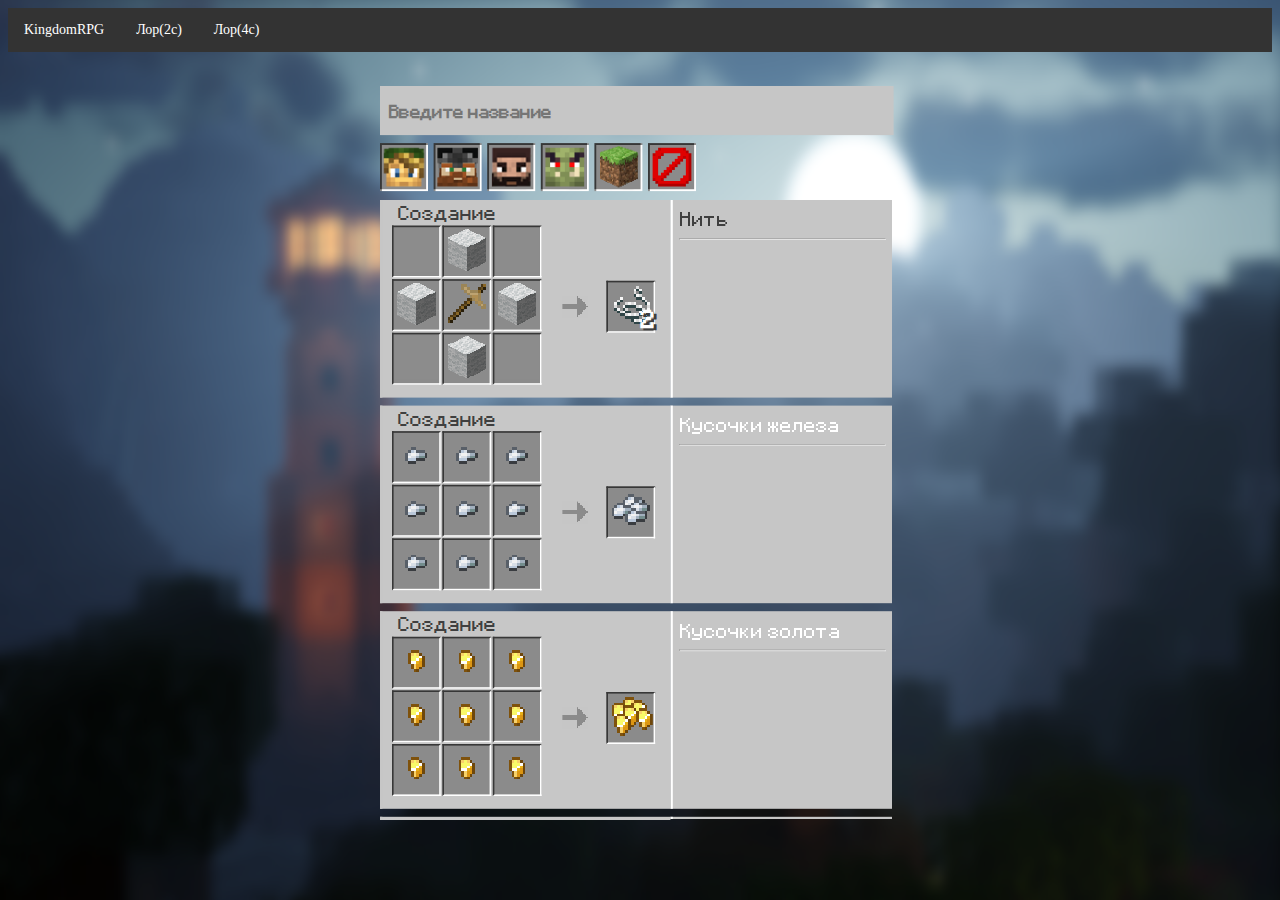
<file: index.html>
<!DOCTYPE html>
<html lang="en">

<head>
    <meta charset="UTF-8">
    <meta http-equiv="X-UA-Compatible" content="IE=edge">
    <link rel="stylesheet" href="main.css">
    <!-- <link rel="stylesheet" href="main.css"> -->
    <title>Wiki Kingdom RPG</title>
    <script src="./js/items.js"></script>
    <script src="./js/crafts.js"></script>
</head>

<body>
    <nav>
        <ul class="uln">
            <li class="lin"><a>KingdomRPG</a></li>
            <li class="lin"><a class="btn" href="https://docs.google.com/document/d/1fxgkwV-ehQoPE9J8gdfKz5yo6t4uZZK6unsfs9jWECQ/preview">Лор(2с)</a></li>
			<li class="lin"><a class="btn" href="https://docs.google.com/document/d/14v6IVsplpZSFql72rw3ZvgunGhtNhZPa69qjZuMgkYk/preview">Лор(4с)</a></li>
          </ul>
    </nav>
    <div class="main">
        <div class="search">
            <div class="searchBar">
                <input type="text" id="input" class="input" placeholder="Введите название"/>
				<div class="searchBarButton">
                <button class="transparentbutton" title="Эльфы" style="background-image: url('./img/elf.png')" onclick="filter('elf')"></button>
                <button class="transparentbutton" title="Дварфы" style="background-image: url('./img/gnom.png')" onclick="filter('dwarf')"></button>
                <button class="transparentbutton" title="Люди" style="background-image: url('./img/jakal.png')" onclick="filter('people')"></button>
                <button class="transparentbutton" title="Орки" style="background-image: url('./img/orc.png')" onclick="filter('orc')"></button>
				<button class="transparentbutton" title="Майнкрафт" style="background-image: url('./img/minecraft.png')" onclick="filter('minecraft')"></button>
                <button class="transparentbutton" title="Все" style="background-image: url('./img/bar.png')" onclick="filter(null)"></button>
				</div>
			</div>
            <div class="scroll" id="craftlist">

            </div>
        </div>
    </div>
    <div class="hoverItem" style="display: none;" id="hover">
    </div>
</body>
<script>
    var filterGroup = null;
        function filter(param) {
            sound();
            filterGroup = param;
            sortCrafts();
        }
        function startSearch(ingreedient, output) {
            document.getElementById("input").value = ingreedient + "|" + output;
            filterGroup = null;
            sortCrafts();
        }
        function sortCrafts() {
            filterGroup;
            let search = document.querySelector('#input').value.toLowerCase().trim();
            let list = document.querySelectorAll('.search .block');
            list.forEach(elem => {
                if ((!filterGroup || elem.getAttribute("content") == filterGroup/* || elem.getAttribute("content") == "minecraft"*/ || elem.getAttribute("content") == "all") && elem.innerText.toLowerCase().search(search) != -1) {
                    elem.classList.remove('hide');
                } else {
                    elem.classList.add('hide');
                }
            });
        }
        window.onload = () => {
            let input = document.querySelector('#input');
            input.oninput = sortCrafts;
        }
        function sound() {
            var audio = new Audio(); // Создаём новый элемент Audio
            audio.src = 'minecraft_click.mp3'; // Указываем путь к звуку "клика"
            audio.play();
        }
        document.addEventListener('mousemove', function (e) {
            hover(e);
        });
        //craftlist
        document.getElementById("craftlist").addEventListener("scroll", function (e) {
            hover(null);
        });
        function hover(e) {
            if (e == null) {
                document.querySelector('#input').value = "";
                document.getElementById("hover").style.display = "none";
                return;
            }
            let itemID = e.target.getAttribute("item");
            if (itemID == "null" || itemID == null) {
                document.getElementById("hover").style.display = "none";
                return;
            } else {
                if (!items[itemID]) return;
                document.getElementById("hover").style.display = "block";
            }

            let name = `<p class='itemNameHover'>${items[itemID].name}</p>`;
            if (items[itemID].lore) {
                items[itemID].lore.forEach(e => {
                    name += "<p>" + ((e == "") ? "&nbsp;" : e) + "</p>";
                });
            }
            let hover = document.getElementById("hover");
            hover.innerHTML = name;
            hover.style.top = (e.pageY - 30) + "px";
            hover.style.left = (e.pageX + 20) + "px";
        }
        normalCraftManager();

        function normalCraftManager() {
            crafts.forEach(e => {
                if (e.type == "normal") {
                    addNewCraft(e);
                } else if (e.type == "furnace") {
                    addNewFurnaceCraft(e);
                } else if (e.type == "hammer") {
                    addNewHammerCraft(e);
                } else if (e.type == "itemframe") {
                    addNewItemFrameCraft(e);
                }
            });
        }

    function addNewHammerCraft(craft) {
        let newCraft = document.createElement("div");
        newCraft.classList.add("block");
        newCraft.setAttribute("content", craft.group);
        if (items[craft.id] == null) {
            console.log("Unknown ITEM: " + craft.id);
            return;
        }
        if (items[craft.craft.first] == null) {
            console.log("Unknown ITEM: " + JSON.stringify(craft.craft.first));
            return;
        }
        if (items[craft.craft.second] == null) {
            console.log("Unknown ITEM: " + JSON.stringify(craft.craft.second));
            return;
        }
        var oneCraft = `
                <th class="air"></th>
                <th class="air"></th>
                <th class="air"></th>
                <tr>`;

        function applyItem(item) {
            let el = item;
            var onClick = "";
            if (el != null && el.search("Minecraft") == -1) {
                try {
                    onClick = `startSearch('${(items[el].name).replace(/<span.*>(.*)<\/span>/, "$1")}','${(items[craft.id].name).replace(/<span.*>(.*)<\/span>/, "$1")}')`;
                } catch (e) {
                    console.log(e);
                    console.log(el);
                    console.log(craft.id);
                }

            }
            try {
                oneCraft += `<td class="craftItem" onclick="${onClick}" item="${el}"><img src="${(el == null) ? "./img/items/air.png" : items[el].image}" alt=""></td>`;
            } catch (e) {
                console.log("Unknown ITEM: " + el);
            }
        }
        applyItem(craft.craft.first);
        oneCraft += `<td class="plus"></td>`;
        applyItem(craft.craft.second);


        oneCraft += `</tr>
                <tr>
                <th class="air"></th>
                <th class="air"></th>
                <th class="air"></th>
                </tr>`;

        if (items[craft.id] == null) {
            console.log("Unknown ITEM: " + craft.id);
            return;
        }
        var textLore = "";
        var loreItems = items[craft.id].lore;
        for (var i in loreItems)
            textLore = (textLore === "" ? "" : (textLore + "<br>")) + loreItems[i];
        newCraft.innerHTML = `<div class="hammer">
                                <div>
                                    <a>Кузнечный стол</a>
                                </div>
                                <div class="windowCraft">
                                    <table class="craftIcon" id="${craft.id}">
                                        ${oneCraft}
                                    </table>
                                </div>

                                <div class="outframe">
                                    <table>
                                        <tr>
                                            <th class="nonew"></th>
                                            <th class="air"></th>
                                            <th class="nonew"></th>
                                            <th class="air"></th>
                                        </rt>
                                        <tr>
                                            <th class="nonew"></th>
                                            <th class="arrow"></th>
                                            <th class="nonew"></th>
                                            <th class="craftItem" item="${craft.id}"><img src="${items[craft.id].image}" alt="">${craft.count > 1 ? "<span class='count'>" + craft.count + "</span>" : ""}</th>
                                        </rt>
                                        <tr>
                                            <th class="nonew"></th>
                                            <th class="air"></th>
                                            <th class="nonew"></th>
                                            <th class="air"></th>
                                        </rt>
                                    </table>
                                </div>
                            </div>
                  <div class="texthammer">
                    <li>${items[craft.id].name}</li>
                    <hr>
                        <p>${textLore}
                  </div>
                </div>
            `
        document.getElementById("craftlist").append(newCraft);
    }

    function addNewItemFrameCraft(craft) {
        let newCraft = document.createElement("div");
        newCraft.classList.add("block");
        newCraft.setAttribute("content", craft.group);
        if (items[craft.id] == null) {
            console.log("Unknown ITEM: " + craft.id);
            return;
        }
        if (items[craft.craft] == null) {
            console.log("Unknown ITEM: " + craft.craft);
            return;
        }
        var oneCraft = `
                <th class="air"></th>
                <th class="air"></th>
                <tr>`;

        function applyItem(item) {
            let el = item;
            var onClick = "";
            if (el != null && el.search("Minecraft") == -1) {
                try {
                    onClick = `startSearch('${(items[el].name).replace(/<span.*>(.*)<\/span>/, "$1")}','${(items[craft.id].name).replace(/<span.*>(.*)<\/span>/, "$1")}')`;
                } catch (e) {
                    console.log(e);
                    console.log(el);
                    console.log(craft.id);
                }

            }
            try {
                oneCraft += `<th class="craftItem" onclick="${onClick}" item="${el}"><img src="${(el == null) ? "./img/items/air.png" : items[el].image}" alt=""></th>`
            } catch (e) {
                console.log("Unknown ITEM: " + el);
            }
        }
        oneCraft += `<th class="air"></th>`;
        applyItem(craft.craft);


        oneCraft += `</tr>
                <tr>
                <th class="air"></th>
                <th class="air"></th>
                </tr>`;

        if (items[craft.id] == null) {
            console.log("Unknown ITEM: " + craft.id);
            return;
        }
        var textLore = "";
        var loreItems = items[craft.id].lore;
        for (var i in loreItems)
            textLore = (textLore === "" ? "" : (textLore + "<br>")) + loreItems[i];
        newCraft.innerHTML = `<div class="itemFrame">
                                <div>
                                    <a>Рамка</a>
                                </div>
                                <div class="windowCraft">
                                    <table class="craftIcon" id="${craft.id}">
                                        ${oneCraft}
                                    </table>
                                </div>

                                <div class="outframe">
                                    <table>
                                        <tr>
                                            <th class="nonew"></th>
                                            <th class="air"></th>
                                            <th class="nonew"></th>
                                            <th class="air"></th>
                                        </rt>
                                        <tr>
                                            <th class="nonew"></th>
                                            <th class="arrow"></th>
                                            <th class="nonew"></th>
                                            <th class="craftItem" item="${craft.id}"><img src="${items[craft.id].image}" alt="">${craft.count > 1 ? "<span class='count'>" + craft.count + "</span>" : ""}</th>
                                        </rt>
                                        <tr>
                                            <th class="nonew"></th>
                                            <th class="air"></th>
                                            <th class="nonew"></th>
                                            <th class="air"></th>
                                        </rt>
                                    </table>
                                </div>
                            </div>
                  <div class="textframe">
                    <li>${items[craft.id].name}</li>
                    <hr>
                        <p>${textLore}
                  </div>
                </div>
            `
        document.getElementById("craftlist").append(newCraft);
    }

    function addNewFurnaceCraft(craft) {
        let newCraft = document.createElement("div");
        newCraft.classList.add("block");
        newCraft.setAttribute("content", craft.group);
        if (items[craft.id] == null) {
            console.log("Unknown ITEM: " + craft.id);
            return;
        }
        if (items[craft.craft] == null) {
            console.log("Unknown ITEM: " + craft.craft);
            return;
        }
        try {
            var search = `startSearch('${items[craft.id].name.replace(/<span.*>(.*)<\/span>/, "$1")}','${items[craft.craft].name.replace(/<span.*>(.*)<\/span>/, "$1")}')`
            newCraft.innerHTML = `<div class="furnace">
                    <div class="cname"><a>Переплавка</a></div>
                    <table>
                        <tr>
                            <th class="air"></th>
                            <th class="craftItem" onclick="${search}" item="${craft.craft}"><img src="${items[craft.craft].image}"></th>
                            <th class="nonew"></th>
                            <th class="air"></th>
                            <th class="nonew"></th>
                            <th class="air"></th>
                        </tr>
                        <tr>
                            <th class="air"></th>
                            <th class="fire"></th>
                            <th class="nonew"></th>
                            <th class="arrow"></th>
                            <th class="nonew"></th>
                            <th class="craftItem" item="${craft.id}"><img src="${items[craft.id].image}" alt="">${craft.count > 1 ? "<span class='count'>" + craft.count + "</span>" : ""}</th>
                        </tr>
                        <tr>
                            <th class="air"></th>
                            <th class="craftItem"><img src="./img/items/coal.png"></th>
                            <th class="nonew"></th>
                            <th class="air"></th>
                            <th class="nonew"></th>
                            <th class="air"></th>
                        </tr>
                    </table>
                    </div>
                  <div class="textfurnace">
                    <li>${items[craft.id].name}</li>
                    <hr>
                      <p>
                                ${"Время переплавки: " + Math.floor(craft.cooktime / 20) + 'с'}
                      </p>${(craft.blastingtime > 0) ? ("<p>Время в плавильни: " + Math.floor(craft.blastingtime / 20) + "c</p>") : ""}
                  </div>
                </div>
            `} catch (e) {
            console.log(craft.id);

        }
        document.getElementById("craftlist").append(newCraft);
    }

    function addNewCraft(craft) {
        let newCraft = document.createElement("div");
        newCraft.classList.add("block");
        newCraft.setAttribute("content", craft.group);
        var oneCraft = ""
        for (var i = 0; i < 3; i++) {
            oneCraft += "<tr>";
            for (var j = 0; j < 3; j++) {
                if (craft.crafts[0][i]) {
                    let el = craft.crafts[0][i][j];
                    var onClick = "";
                    if (el != null && el.search("Minecraft") == -1) {
                        try {
                            onClick = `startSearch('${(items[el].name).replace(/<span.*>(.*)<\/span>/, "$1")}','${(items[craft.id].name).replace(/<span.*>(.*)<\/span>/, "$1")}')`;
                        } catch (e) {
                            console.log(e);
                            console.log(el);
                            console.log(craft.id);
                        }

                    }
                    try {
                        if (el == null) {
                            oneCraft += `<th class="none" onclick="${onClick}" item="${el}"><img src="./img/empty.png" alt=""></th>`
                        } else {
                            oneCraft += `<th class="craftItem" onclick="${onClick}" item="${el}"><img src="${items[el].image}" alt=""></th>`
                        }
                    } catch (e) {
                        0
                        console.log("Unknown ITEM: " + el);
                    }

                }
            }
            oneCraft += "</tr>"
        }

        if (craft.crafts.length > 1) {
            setInterval(() => {
                update(craft, craft.crafts);
            }, 2000);
        }
        if (items[craft.id] == null) {
            console.log("Unknown ITEM: " + craft.id);
            return;
        }
        var textLore = "";
        var loreItems = items[craft.id].lore;
        for (var i in loreItems)
            textLore = (textLore === "" ? "" : (textLore + "<br>")) + loreItems[i];
        newCraft.innerHTML = `<div class="workbench">
                                <div>
                                    <a>Создание</a>
                                </div>
                                <div class="windowCraft">
                                    <table class="craftIcon" id="${craft.id}">
                                        ${oneCraft}
                                    </table>
                                </div>
                                <div class="out">
                                    <table>
                                        <tr>
                                            <th class="nonew"></th>
                                            <th class="air"></th>
                                            <th class="nonew"></th>
                                            <th class="air"></th>
                                        </rt>
                                        <tr>
                                            <th class="nonew"></th>
                                            <th class="arrow"></th>
                                            <th class="nonew"></th>
                                            <th class="craftItem" item="${craft.id}"><img src="${items[craft.id].image}" alt="">${craft.count > 1 ? "<span class='count'>" + craft.count + "</span>" : ""}</th>
                                        </rt>
                                        <tr>
                                            <th class="nonew"></th>
                                            <th class="air"></th>
                                            <th class="nonew"></th>
                                            <th class="air"></th>
                                        </rt>
                                    </table>
                                </div>

                            </div>
                  <div class="text">
                    <li>${items[craft.id].name}</li>
                    <hr>
                        <p>${textLore}
                  </div>
                </div>
            `
        document.getElementById("craftlist").append(newCraft);
    }

    var uIterator = 0;
    setInterval(() => {
        uIterator++;
    }, 4000);

    function update(craft, craftList) {
        let id = craft.id;
        let craftGrid = document.getElementById(id);
        let oneCraft = "";
        for (var i = 0; i < 3; i++) {
            oneCraft += "<tr>";
            for (var j = 0; j < 3; j++) {
                if (craftList[uIterator % craftList.length][i]) {
                    let el = craftList[uIterator % craftList.length][i][j];
                    var onClick = "";
                    if (el != null && el.search("Minecraft") == -1) {
                        onClick = `startSearch('${items[el].name.replace(/<span.*>(.*)<\/span>/, "$1")}','${items[craft.id].name.replace(/<span.*>(.*)<\/span>/, "$1")}')`;
                    }
                    try {
                        if (el == null) {
                            oneCraft += `<th class="none" onclick="${onClick}" item="${el}"><img src="./img/empty.png" alt=""></th>`
                        } else {
                            oneCraft += `<th class="craftItem" onclick="${onClick}" item="${el}"><img src="${items[el].image}" alt=""></th>`
                        }
                    } catch (e) {
                        console.log(el);
                    }
                }
            }

            oneCraft += "</tr>"
        }
        if (craftGrid) craftGrid.innerHTML = oneCraft;
    }
</script>

</html>
</file>
<file: main.css>
@font-face {
    font-family: Minecraftia-Regular; 
    src: url(Minecraftia-Regular.ttf);
}
body {
	
	background: #000 url(./img/bg.png) center 0 fixed;
    color: #000;
	background-repeat: no-repeat;
	background-size: 100% 100%;
}
.main {
    display: flex;
    justify-content: center;
    margin-top: 20px;
}
.block {
    width: 700px;
    height: 247px;
    margin-bottom: 10px;
}
.search{
	transform: scale(0.8, 0.8);
}
.none {
    height: 55px;
    width: 55px;
    border-color: #373737 #fff #fff #373737;
    border-style: solid;
    border-width: 2px;
    background-color: #8b8b8b;
    text-align: center;
}
.air {
    height: 55px;
    width: 55px;
}
.nonew {
    height: 55px;
    width: 5px;
}
.arrow {
    height: 55px;
    width: 55px;
    background-image: url(./img/arrow2.png);
    background-repeat: no-repeat;
    image-rendering: pixelated;
    background-position: center;
}
.fire {
    background-image: url(./img/fire.png);
    background-repeat: no-repeat;
    image-rendering: pixelated;
    background-position: center;
}
.plus {
    background-image: url(./img/u.png);
    background-repeat: no-repeat;
    image-rendering: pixelated;
    background-position: center;
}
.workbench {
    background-color: #c7c7c7;
    width: 340px;
	height: 237px;
    padding: 10px;
    padding-top: 0px;
    float: left;
    position: relative;
    background-size: cover;
    border-left: 3px solid #c6c6c6;
    z-index: 4;
}
.workbench a {
    font-family: Minecraftia-Regular;
    font-size: 20px;
    padding: 8px;
    color: #3f3f3f;
	
}
.workbench img {
    height: 55px;
    width: 55px;
    image-rendering: pixelated;
    pointer-events: none;
}
.furnace {
    background-color: #c7c7c7;
    width: 340px;
	height: 237px;
    padding: 10px;
    padding-top: 0px;
    float: left;
    position: relative;
    background-size: cover;
    border-left: 3px solid #c6c6c6;
    z-index: 4;
}
.furnace a {
   font-family: Minecraftia-Regular;
    font-size: 20px;
    padding: 8px;
    color: #3f3f3f;
}
.itemFrame {
    background-color: #c7c7c7;
    width: 340px;
    height: 225px;
    padding: 10px;
    float: left;
    position: relative;
    background-size: cover;
    border-left: 3px solid #c6c6c6;
    z-index: 4;
    margin-bottom: 10px;
}
.itemFrame a {
  font-family: Minecraftia-Regular;
    font-size: 20px;
    padding: 8px;
    color: #3f3f3f;
}
.hammer {
    background-color: #c7c7c7;
    width: 340px;
    height: 225px;
    padding: 10px;
    float: left;
    position: relative;
    background-size: cover;
    border-left: 3px solid #c6c6c6;
    z-index: 4;
    margin-bottom: 10px;
}
.hammer a {
    font-family: Minecraftia-Regular;
    font-size: 20px;
    padding: 8px;
    color: #3f3f3f;
}
.craftItem {
    height: 55px;
    width: 55px ;
    position: relative;
    text-align: center;
    background-color: #8b8b8b;
    border-color: #373737 #fff #fff #373737;
    border-style: solid;
    border-width: 2px;
    vertical-align: middle;
}
.craftItem img {
    height: 55px;
    width: 55px;
    pointer-events: none;
    image-rendering: pixelated;
}
.text {
    width: 277px;
    height: 247px;
    background-color: #c6c6c6;
    float: left;
    border-left-color:white;
    border-left-style: solid;
    border-left-width: 3px;
    box-sizing: border-box;
    list-style: none;
    font-family: Minecraftia-Regular;
    font-size: 20px;
    padding: 8px;
    color: #3f3f3f;
}
.textfurnace {
    width: 277px;
    height: 247px;
    background-color: #c6c6c6;
    float: left;
    border-left-color:white;
    border-left-style: solid;
    border-left-width: 3px;
    box-sizing: border-box;
    list-style: none;
    font-family: Minecraftia-Regular;
    font-size: 20px;
    padding: 8px;
    color: #3f3f3f;
}
.textframe {
    width: 277px;
    height: 245px;
    background-color: #c6c6c6;
    float: left;
    border-left-color:white;
    border-left-style: solid;
    border-left-width: 3px;
    box-sizing: border-box;
    list-style: none;
    font-family: Minecraftia-Regular;
    font-size: 20px;
    padding: 8px;
    color: #3f3f3f;
}
.texthammer {
    width: 277px;
    height: 245px;
    background-color: #c6c6c6;
    float: left;
    border-left-color:white;
    border-left-style: solid;
    border-left-width: 3px;
    box-sizing: border-box;
    list-style: none;
    font-family: Minecraftia-Regular;
    font-size: 20px;
    padding: 8px;
    color: #3f3f3f;
}
.text > p {
    line-height: 20px;
    font-size: 14px;
}
.textfurnace > p {
    line-height: 20px;
    font-size: 14px;
}
.textframe > p {
    line-height: 20px;
    font-size: 14px;
}
.texthammer > p {
    line-height: 20px;
    font-size: 14px;
}
.scroll {
    /* width: auto; */
    height: 86vh;
    overflow-y: auto;
    position: fixed;
    justify-content: center;
	margin-top: 8px;
}
.scroll::-webkit-scrollbar {
    width: 14px;
}

.scroll ui{
    position: absolute;
    left: 0;
    right: 0;
    top: 0;
    bottom: 0;
}
.hoverItem{
    border-width: 4px;
    border-style: solid;
    background-color: rgba(17, 2, 1);
    opacity: 0.85;
    border-image: url("./img/hover.png") 4 4 4 4;
    border-radius: 7px;
    position: absolute;
    z-index: 10;
    font-family: Minecraftia-Regular;
	
	transform: scale(0.8, 0.8);
}
.hoverItem p{
    margin: 0;
    z-index: -1;
    color: white;
	
}
.count{
    margin-left: -30px;
    position: absolute;
    margin-top: 25px;
    text-align: right;
    text-shadow: #3e3e3e 3px 3px 0;
    font-family: Minecraftia-Regular;
    color: white;
    font-size: 25px;
    width: 32px;
	pointer-events: none;
}
.gold{
    color: #c3860b;
}
.white{
    color: #FFFFFF;
}
.green{
    color: #00AA00;
}
.blue {
    color: #5555FF;
}
.aqua {
    color: #22AAAA;
}
.red{
    color: #FF5555;
}
.windowCraft {
    float: left;
}
.out {
    margin-top: 10px;
}
.outframe {
    margin-top: 0;
}
.input {
    padding-left: 10px;
    background-color: #c6c6c6;
    outline: none;
    font-size: 18px;
    color: #5a5a5a;
    font-weight: 700;
    border: none;
    margin-bottom: 10px;
    flex-grow: 3;
    width: 630px;
    height: 60px;
    margin-right: 8px;
    font-family: Minecraftia-Regular; 
}

.filter{
    flex-grow: 1;
    width: 490px;
}
.transparentbutton{
    border-style: none;
    background-repeat: no-repeat;
    background-color: transparent;
    background-size: contain;
    margin-right: 3px;
    height: 60px;
    width: 60px;
}
.hide {
    display: none;
}
.searchBar {
    display: flex;
	flex-direction: column;
}
.uln {
    list-style-type: none;
    margin: 0;
    padding: 0;
    overflow: hidden;
    background-color: #333;
}
.lin {
    float: left;
}
.lin a {
    display: block;
    color: white;
    text-align: center;
    padding: 14px 16px;
    text-decoration: none;
	font-size: 14px;
}
.lin .btn:hover {
    background-color: #111;
}
</file>
